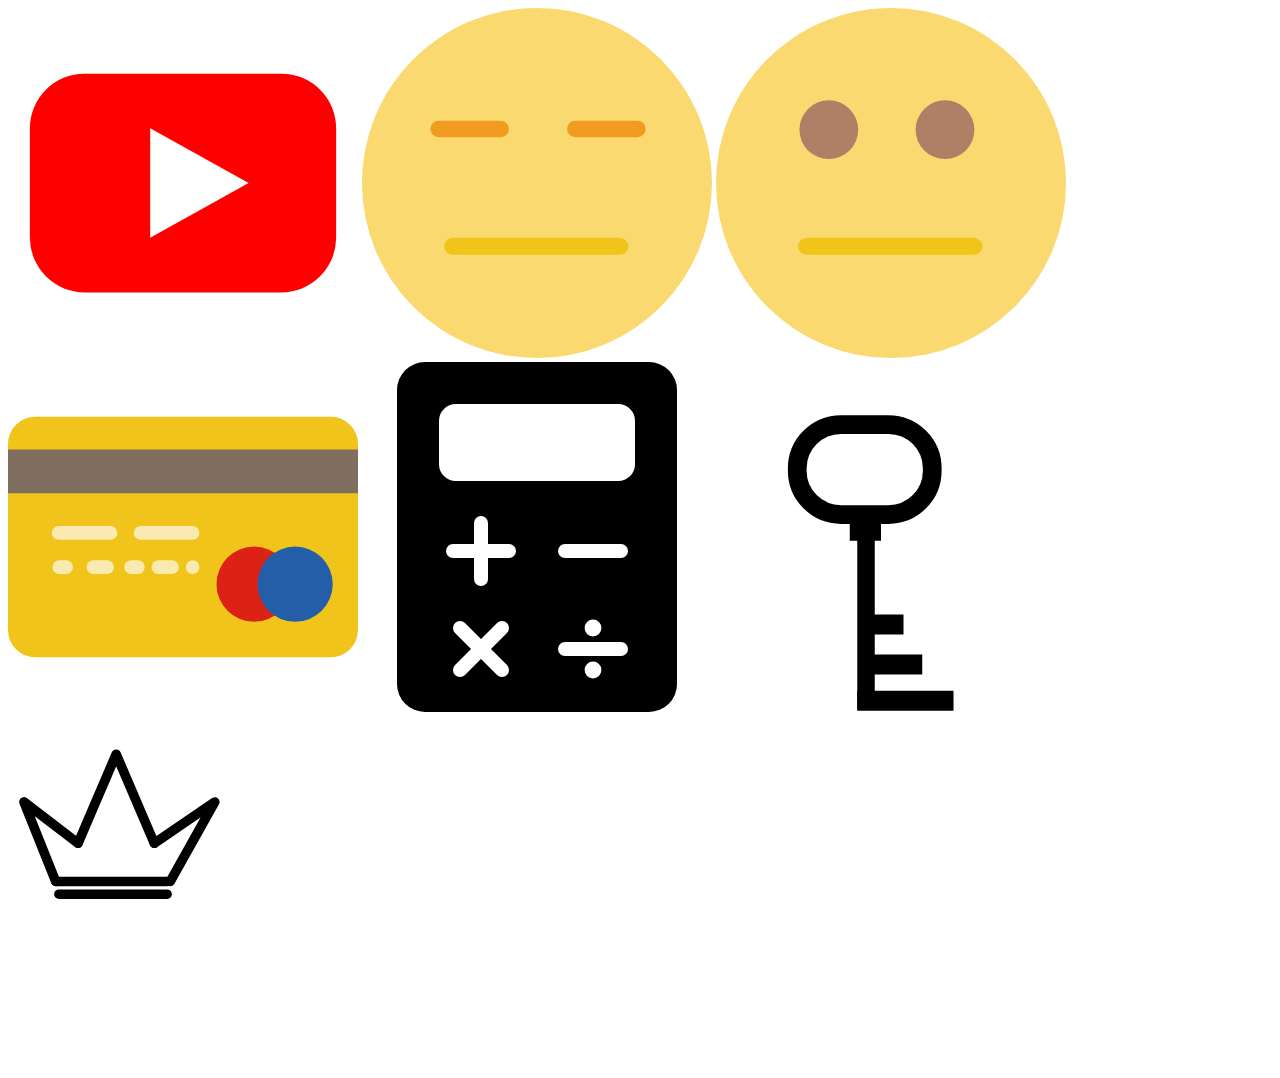
<file: index.html>
<!DOCTYPE html>
<html lang="en">

<head>
    <meta charset="UTF-8">
    <meta name="viewport" content="width=device-width, initial-scale=1.0">
    <title>Document</title>
</head>

<body>
    <svg xmlns="http://www.w3.org/2000/svg" width="350" height="350" viewBox="0 0 64 64">
        <rect x="4" y="12" width="56" height="40" rx="10" ry="10" fill="#FF0000" />
        <polygon points="26,22 26,42 44,32" fill="white" />
    </svg>

  <svg xmlns="http://www.w3.org/2000/svg" width="350" height="350" viewBox="0 0 512 512">
  <circle cx="256" cy="256" r="256" fill="#fbd971"/>
  <rect x="100" y="165" width="115" height="24" rx="12" fill="#f29c1f"/>
  <rect x="300" y="165" width="115" height="24" rx="12" fill="#f29c1f"/>
  <rect x="120" y="336" width="270" height="25" rx="14" fill="#f0c419"/>
</svg>

<svg xmlns="http://www.w3.org/2000/svg" width="350" height="350" viewBox="0 0 512 512">
  <circle cx="256" cy="256" r="256" fill="#fbd971"/>
  <circle cx="165" cy="178" r="43" fill="#af8066"/>
  <circle cx="335" cy="178" r="43" fill="#af8066"/>
  <rect x="120" y="336" width="270" height="25" rx="14" fill="#f0c419"/>
</svg>

<svg xmlns="http://www.w3.org/2000/svg" width="350" height="350" viewBox="0 0 512 512">
  <rect width="512" height="352" y="80" rx="40" fill="#f0c41b"/>
  <rect y="128" width="512" height="64" fill="#806f5e"/>
  <rect x="64" y="240" width="96" height="20" rx="10" fill="#f9eab0"/>
  <rect x="184" y="240" width="96" height="20" rx="10" fill="#f9eab0"/>
  <rect x="65" y="290" width="30" height="20" rx="10" fill="#f9eab0"/>
  <rect x="115" y="290" width="40" height="20" rx="10" fill="#f9eab0"/>
  <rect x="170" y="290" width="30" height="20" rx="10" fill="#f9eab0"/>
  <rect x="210" y="290" width="40" height="20" rx="10" fill="#f9eab0"/>
  <rect x="260" y="290" width="20" height="20" rx="10" fill="#f9eab0"/>
  <circle cx="360" cy="325" r="55" fill="#db2215"/>
  <circle cx="420" cy="325" r="55" fill="#245ea9"/>
</svg>

 <svg xmlns="http://www.w3.org/2000/svg" viewBox="0 0 200 250" width="350" height="350">
  <rect width="200" height="250" rx="20" fill="black"/>
  <rect x="30" y="30" width="140" height="55" rx="12" fill="white"/>
  <g stroke="white" stroke-width="10" stroke-linecap="round">
    <line x1="60" y1="115" x2="60" y2="155"/> 
    <line x1="40" y1="135" x2="80" y2="135"/> 
  </g>

  <g stroke="white" stroke-width="10" stroke-linecap="round">
    <line x1="120" y1="135" x2="160" y2="135"/>
  </g>

 
  <g stroke="white" stroke-width="10" stroke-linecap="round">
    <line x1="45" y1="190" x2="75" y2="220"/> 
    <line x1="75" y1="190" x2="45" y2="220"/> 
  </g>

  
  <g stroke="white" stroke-width="10" stroke-linecap="round">
    <line x1="120" y1="205" x2="160" y2="205"/> 
  </g>
  <g fill="white">
    <circle cx="140" cy="190" r="6"/> 
    <circle cx="140" cy="220" r="6"/> 
  </g>
</svg>

<svg width="300" height="300" viewBox="0 0 240 240" xmlns="http://www.w3.org/2000/svg">
  <rect x="65" y="10" width="108" height="72" rx="35" ry="35" stroke="black" stroke-width="15" fill="none"></rect>
  <rect x="112" y="90" width="15" height="8" stroke="black" stroke-width="10" fill="black"></rect>
  <line x1="120" y1="100" x2="120" y2="238" stroke="black" stroke-width="14"></line>
  <line x1="150" y1="170" x2="120" y2="170" stroke="black" stroke-width="16"></line> 
  <line x1="165" y1="202" x2="120" y2="202" stroke="black" stroke-width="16"></line> 
  <line x1="190" y1="231" x2="113" y2="231" stroke="black" stroke-width="16"></line> 
</svg>

<svg xmlns="http://www.w3.org/2000/svg" width="350" height="350" viewBox="0 0 110 110" fill="none" stroke="black" stroke-width="3" stroke-linecap="round" stroke-linejoin="round">
  <line x1="15" y1="52" x2="50" y2="52"></line>
  <path d="M15 52 L5 27 L22 40"></path>
  <path d="M22 40 L34 12 L46 40"></path>
  <path d="M46 40 L65 27 L51 52"></path>
  <line x1="16" y1="56" x2="50" y2="56"></line>
</svg>
</body>

</html>
</file>
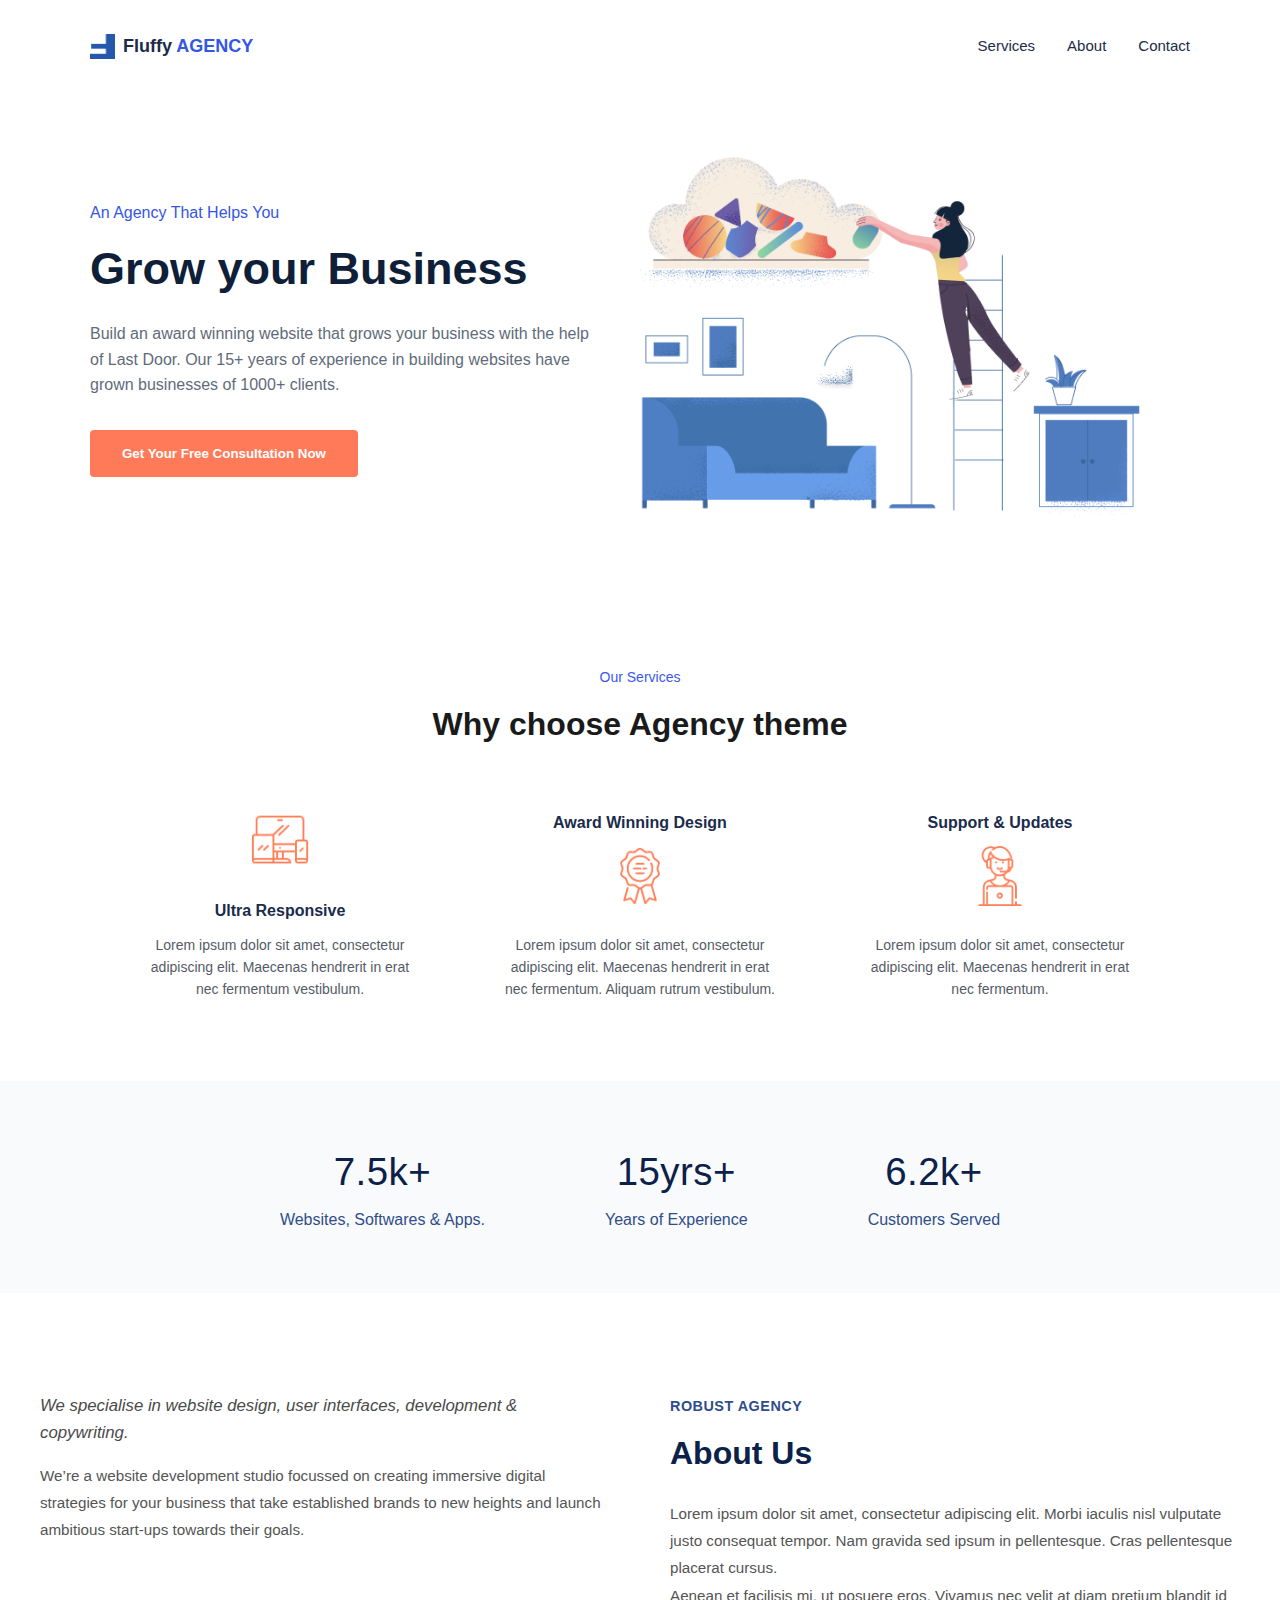
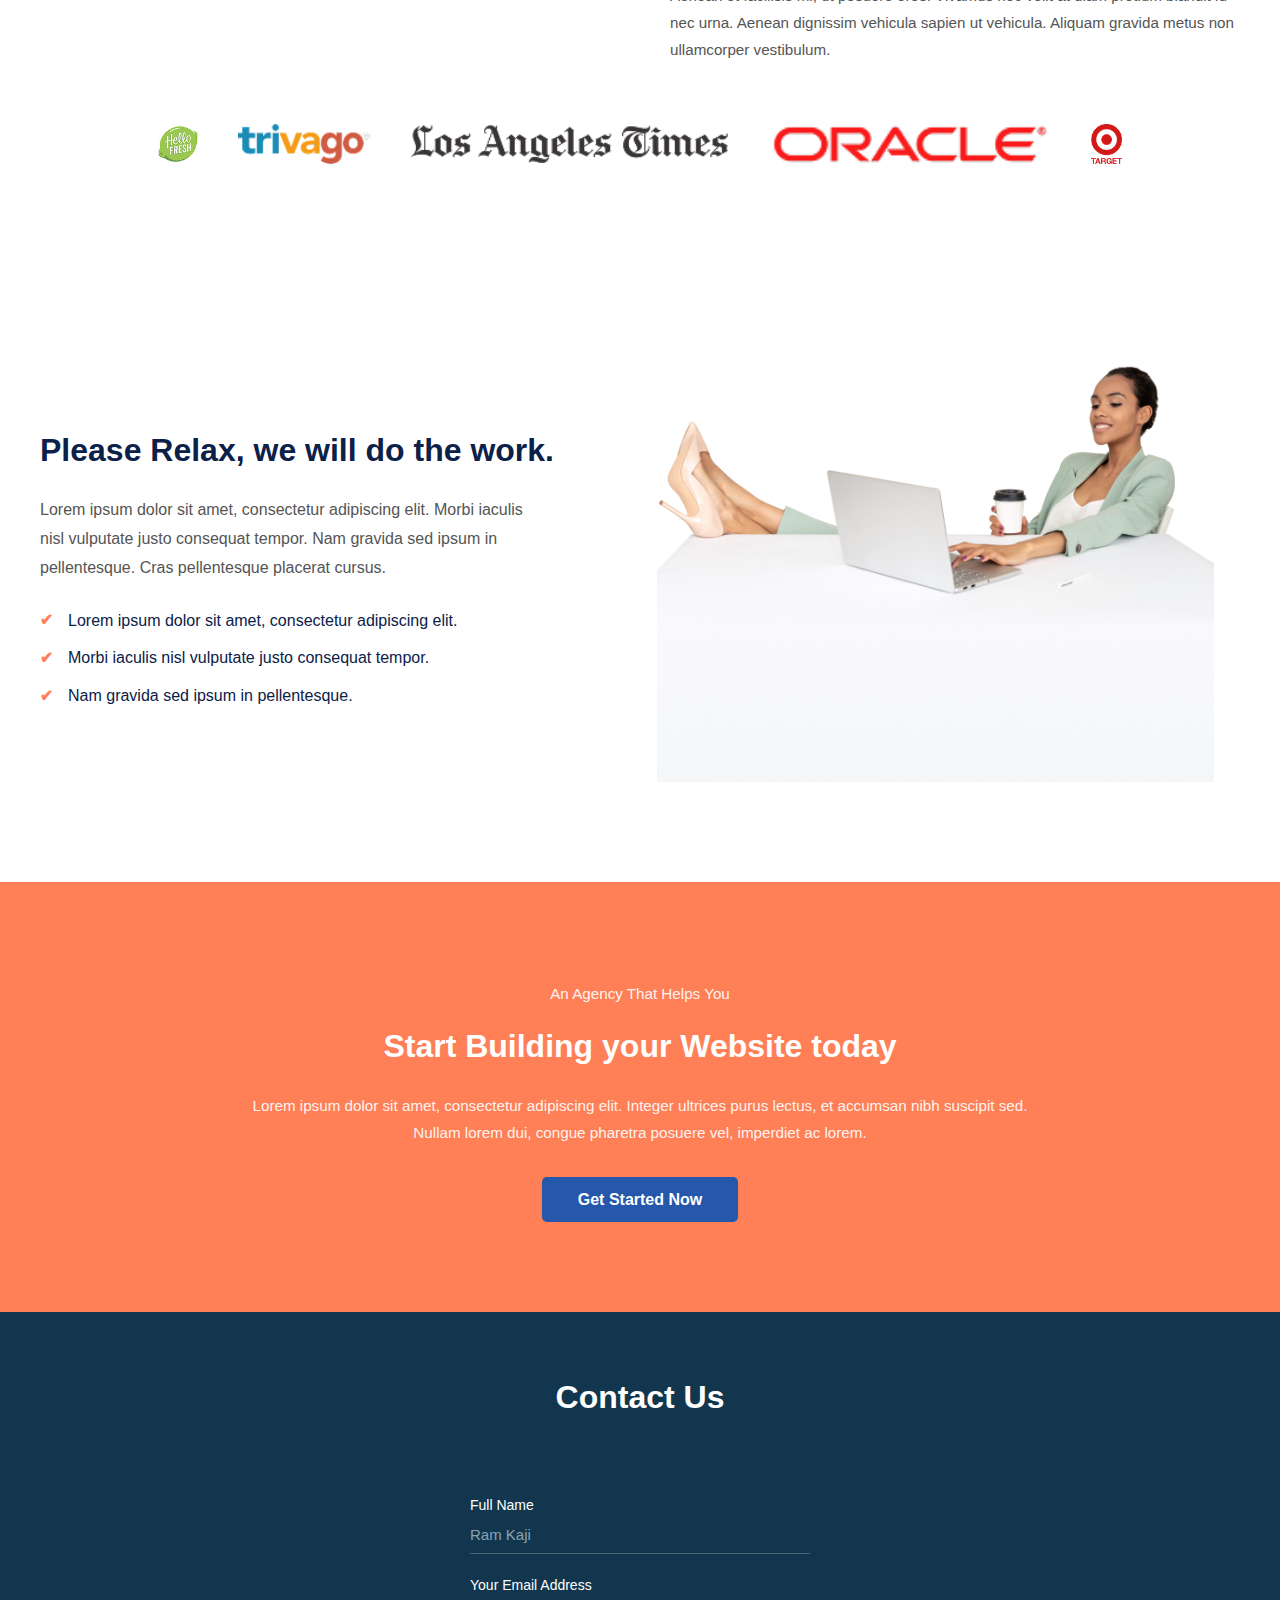
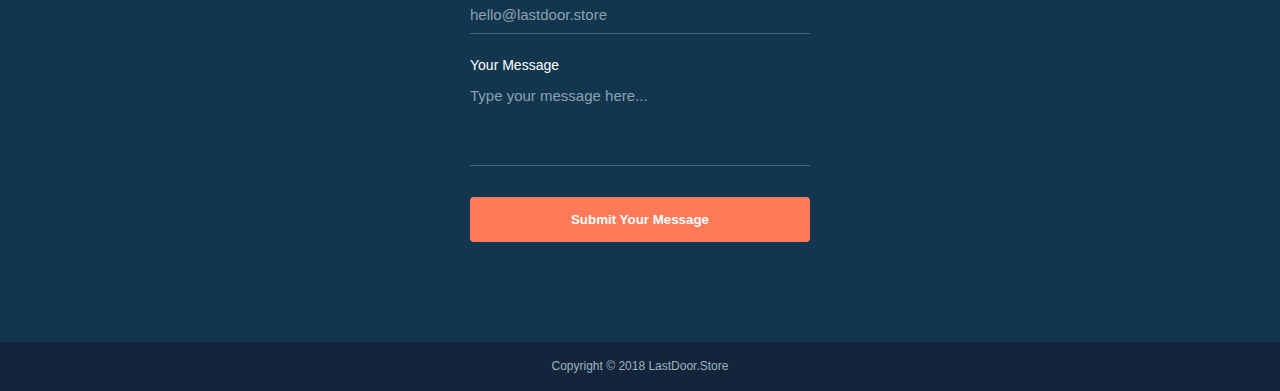
<file: detyre/index.html>
<!DOCTYPE html>
<html lang="en">

<head>
    <meta charset="UTF-8">
    <meta name="viewport" content="width=device-width, initial-scale=1.0">
    <title>Fluffy Agency</title>
    <link rel="stylesheet" href="./index.css">
</head>

<body>

    <header class="header">
        <div class="header__logo">
            <img src="./img/F.png" alt="Fluffy Agency logo" class="header__logo-img">
            <h2 class="header__logo-text">Fluffy <span class="header__logo-highlight">AGENCY</span></h2>
        </div>

        <nav class="header__nav">
            <a href="#" class="header__nav-link">Services</a>
            <a href="#" class="header__nav-link">About</a>
            <a href="#" class="header__nav-link">Contact</a>
        </nav>
    </header>

    <section class="hero">
        <div class="hero__content">
            <p class="hero__tagline">An Agency That Helps You</p>
            <h1 class="hero__title">Grow your Business</h1>
            <p class="hero__description">
                Build an award winning website that grows your business with the help of Last Door.
                Our 15+ years of experience in building websites have grown businesses of 1000+ clients.
            </p>
            <button class="hero__button">Get Your Free Consultation Now</button>
        </div>

        <div class="hero__image">
            <img src="./img/uploading-illustration.png" alt="Illustration of woman decorating" class="hero__image-img">
        </div>
    </section>

    <section class="features">
        <div class="features__caption">
            <a href="#" class="features__link">Our Services</a>
        </div>
        <div class="features__title">Why choose Agency theme</div>
        <div class="features__cards">
            <div class="features__card">
                <img src="./img/icon-ultra-responsive.png" alt="" class="features__card-image">
                <div class="features__card--title">Ultra Responsive</div>
                <div class="features__card-caption">Lorem ipsum dolor sit amet, consectetur adipiscing elit. Maecenas
                    hendrerit in erat nec fermentum vestibulum.</div>
            </div>
            <div class="features__card">
                <div class="features__card--title">Award Winning Design</div>
                <img src="./img/icon-award-winning-design.png" alt="" class="features__card-image">
                <div class="features__card-caption">Lorem ipsum dolor sit amet, consectetur adipiscing elit. Maecenas
                    hendrerit in erat nec fermentum. Aliquam rutrum vestibulum.</div>
            </div>
            <div class="features__card">
                <div class="features__card--title">Support & Updates</div>
                <img src="./img/icon-online-support.png" alt="" class="features__card-image">
                <div class="features__card-caption">Lorem ipsum dolor sit amet, consectetur adipiscing elit. Maecenas
                    hendrerit in erat nec fermentum. </div>
            </div>
        </div>
    </section>
    <section class="stats">
        <div class="stats__container">
            <div class="stats__item">
                <div class="stats__number">7.5k+</div>
                <div class="stats__text">Websites, Softwares & Apps.</div>
            </div>
            <div class="stats__item">
                <div class="stats__number">15yrs+</div>
                <div class="stats__text">Years of Experience</div>
            </div>
            <div class="stats__item">
                <div class="stats__number">6.2k+</div>
                <div class="stats__text">Customers Served</div>
            </div>
        </div>
    </section>

    <section class="about">
        <div class="about__container">

            <div class="about__content">
                <div class="about__left">
                    <p class="about__intro"><em>We specialise in website design, user interfaces, development &
                            copywriting.</em></p>
                    <p class="about__desc">
                        We’re a website development studio focussed on creating immersive digital strategies for your
                        business that take established brands to new heights and launch ambitious start-ups towards
                        their
                        goals.
                    </p>
                </div>

                <div class="about__right">
                    <a href="#" class="about__link">Robust Agency</a>
                    <h2 class="about__title">About Us</h2>
                    <p class="about__text">
                        Lorem ipsum dolor sit amet, consectetur adipiscing elit. Morbi iaculis nisl vulputate justo
                        consequat tempor. Nam gravida sed ipsum in pellentesque. Cras pellentesque placerat cursus.
                    </p>
                    <p class="about__text">
                        Aenean et facilisis mi, ut posuere eros. Vivamus nec velit at diam pretium blandit id nec urna.
                        Aenean dignissim vehicula sapien ut vehicula. Aliquam gravida metus non ullamcorper vestibulum.
                    </p>
                </div>
            </div>

            <div class="about__logos">
                <img src="./img/logo-hello-fresh.png" alt="HelloFresh">
                <img src="./img/logo-trivago.png" alt="Trivago">
                <img src="./img/logo-los-angelese-times.png" alt="Los Angeles Times">
                <img src="./img/logo-oracle.png" alt="Oracle">
                <img src="./img/logo-target.png" alt="Target">
            </div>

        </div>
    </section>
    <section class="relax">
        <div class="relax__container">
            <div class="relax__content">
                <div class="relax__text">
                    <h2 class="relax__title">Please Relax, we will do the work.</h2>
                    <p class="relax__desc">
                        Lorem ipsum dolor sit amet, consectetur adipiscing elit. Morbi iaculis nisl vulputate justo
                        consequat tempor. Nam gravida sed ipsum in pellentesque. Cras pellentesque placerat cursus.
                    </p>
                    <ul class="relax__list">
                        <li>Lorem ipsum dolor sit amet, consectetur adipiscing elit.</li>
                        <li>Morbi iaculis nisl vulputate justo consequat tempor.</li>
                        <li>Nam gravida sed ipsum in pellentesque.</li>
                    </ul>
                </div>
                <div class="relax__image">
                    <img src="./img/image-relaxing.png" alt="Relaxing person at laptop">
                </div>
            </div>
        </div>
    </section>

    <section class="cta">
        <div class="cta__container">
            <p class="cta__subtitle">An Agency That Helps You</p>
            <h2 class="cta__title">Start Building your Website today</h2>
            <p class="cta__desc">
                Lorem ipsum dolor sit amet, consectetur adipiscing elit. Integer ultrices purus lectus, et accumsan nibh
                suscipit sed. Nullam lorem dui, congue pharetra posuere vel, imperdiet ac lorem.
            </p>
            <a href="#" class="cta__button">Get Started Now</a>
        </div>
    </section>

    <section>
        <form>
            
            <div class="wrapper">
                <form>
                    <div class="container">
                        <fieldset>
                            <legend class="contact">Contact Us</legend>

                            <label class="label-name">
                                Full Name
                                <div class="name">
                                    <input required placeholder="Ram Kaji" type="text" name="name" />
                                </div>
                            </label>

                            <label class="label-email">
                                Your Email Address
                                <div class="email">
                                    <input required placeholder="hello@lastdoor.store" type="email" name="email" />
                                </div>
                            </label>

                            <label class="label-message">
                                Your Message
                                <div class="message">
                                    <textarea required placeholder="Type your message here..." name="message"
                                        rows="4"></textarea>
                                </div>
                            </label>

                            <div class="button">
                                <input type="submit" value="Submit Your Message" />
                            </div>
                        </fieldset>
                    </div>
                </form>
            </div>
            <footer>
                <div class="copyright">Copyright © 2018 LastDoor.Store</div>
            </footer>
    </section>


</body>

</html>
</file>
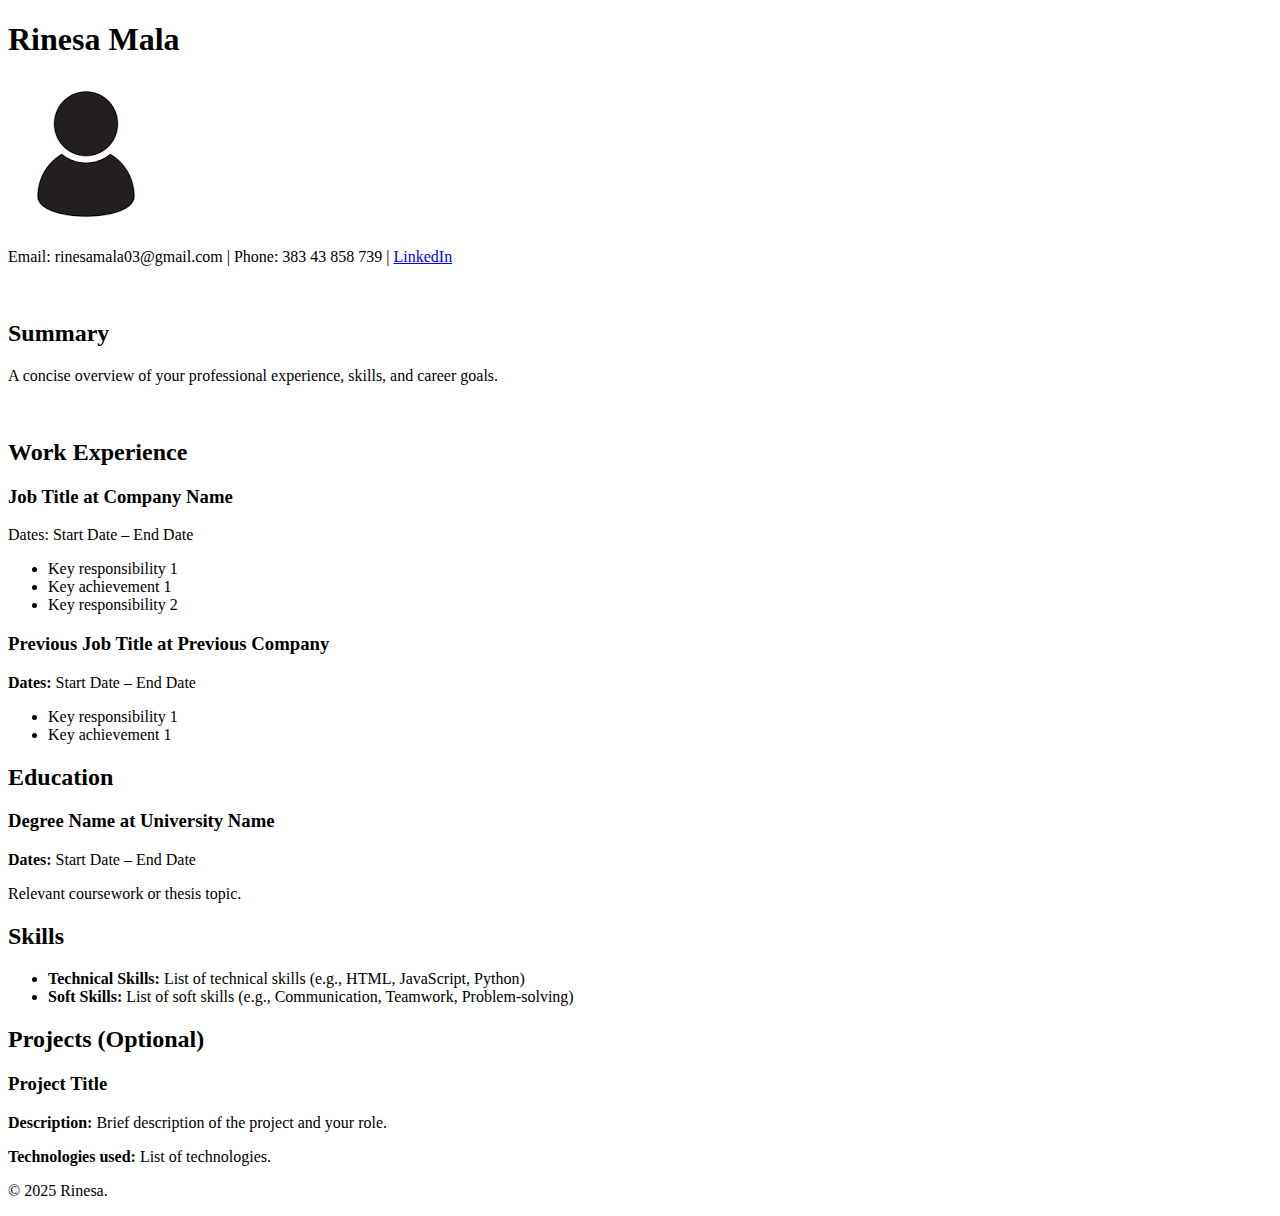
<file: homework/CV.html>
<!DOCTYPE html>
<html lang="en">
<head>
    <meta charset="UTF-8">
    <meta name="viewport" content="width=device-width, initial-scale=1.0">
    <title>CV Rinesa</title>
</head>
<body>

    <header>
        <h1>Rinesa Mala</h1>
        <img src="[data-uri]" alt="">
        <p>Email: rinesamala03@gmail.com | Phone: 383 43 858 739 | <a href="https://www.linkedin.com/">LinkedIn</a></p> <br>
    </header>

        <h2>Summary</h2>
        <p>A concise overview of your professional experience, skills, and career goals.</p> <br>

        <h2>Work Experience</h2>
            <h3>Job Title at Company Name</h3>
            <p>Dates: Start Date – End Date</p>
            <ul>
                <li>Key responsibility 1</li>
                <li>Key achievement 1</li>
                <li>Key responsibility 2</li>
            </ul>
    
            <h3>Previous Job Title at Previous Company</h3>
            <p><b>Dates:</b> Start Date – End Date</p>
            <ul>
                <li>Key responsibility 1</li>
                <li>Key achievement 1</li>
            </ul>
    


        <h2>Education</h2>
        
            <h3>Degree Name at University Name</h3>
            <p><b>Dates:</b> Start Date – End Date</p>
            <p>Relevant coursework or thesis topic.</p>
       
        <h2>Skills</h2>
        <ul>
            <li><b>Technical Skills:</b> List of technical skills (e.g., HTML, JavaScript, Python)</li>
            <li><b>Soft Skills:</b> List of soft skills (e.g., Communication, Teamwork, Problem-solving)</li>
        </ul>

        <h2>Projects (Optional)</h2>
       
            <h3>Project Title</h3>
            <p><b>Description:</b> Brief description of the project and your role.</p>
            <p><b>Technologies used:</b> List of technologies.</p>
        

    <footer>
        <p>&copy; 2025 Rinesa.</p>
    </footer>

</body>
</html>
</file>
<file: detyre/index.css>
* {
    margin: 0;
    padding: 0;
    box-sizing: border-box;
    }

body {
    background-color: #fff;
    color: #1d1d1f;
    line-height: 1.6;
    min-height: 100vh;
    display: flex;
    flex-direction: column;
    font-family: "Avenir Next", "Helvetica Neue", Arial, sans-serif;
}


section {
    width: 100%;
    box-sizing: border-box;
    flex: 1;
}

.header {
    display: flex;
    justify-content: space-between;
    align-items: center;
    padding: 32px 90px;
}

.header__logo {
    display: flex;
    align-items: center;
    gap: 8px;
}

.header__logo-img {
    width: 25px;
    height: 25px;
}

.header__logo-text {
    font-size: 18px;
    font-weight: 600;
    color: #1b2b48;
}

.header__logo-highlight {
    color: #3456e5;
}

.header__nav {
    display: flex;
    align-items: center;
}

.header__nav-link {
    text-decoration: none;
    color: #1b2b48;
    font-size: 15px;
    margin-left: 32px;
    transition: color 0.3s ease-in-out;
}

.header__nav-link:hover {
    color: #3456e5;
}

.hero {
    display: flex;
    align-items: center;
    justify-content: space-between;
    padding: 64px 90px;
}

.hero__content {
    max-width: 500px;
}

.hero__tagline {
    color: #3456e5;
    font-weight: 500;
    margin-bottom: 8px;
}

.hero__title {
    font-size: 45px;
    font-weight: 700;
    margin-bottom: 16px;
    color: #0f1e39;
}

.hero__description {
    color: #5f6b7a;
    font-size: 16px;
    line-height: 1.6;
    margin-bottom: 32px;
}

.hero__button {
    background-color: #ff7a59;
    color: #fff;
    border: none;
    padding: 16px 32px;
    border-radius: 4px;
    font-weight: 600;
    cursor: pointer;
    transition: background-color 0.3s ease-in-out;
}

.hero__button:hover {
    background-color: #ff6842;
}

.hero__image {
    flex: 1;
    display: flex;
    justify-content: center;
    align-items: center;
}

.hero__image-img {
    width: 90%;
    max-width: 500px;
}

.features {
    background-color: #fff;
    color: #1a1a1a;
    text-align: center;
    padding: 80px 0;
}

.features__caption {
    margin-bottom: 10px;
}

.features__link {
    text-decoration: none;
    color: #3b57f0;
    font-size: 14px;
    font-weight: 500;
}

.features__title {
    font-size: 32px;
    font-weight: 600;
    margin-bottom: 60px;
}

.features__cards {
    display: flex;
    justify-content: center;
    gap: 80px;
    flex-wrap: wrap;
}

.features__card {
    max-width: 280px;
    text-align: center;
    transition: transform 0.3s ease-in-out;
}

.features__card:hover {
    transform: translateY(-5px);
}

.features__card-image {
    width: 60px;
    margin-bottom: 20px;
}

.features__card--title {
    font-weight: 600;
    font-size: 16px;
    color: #1a2b4b;
    margin-bottom: 10px;
}

.features__card-caption {
    font-size: 14px;
    color: #555b66;
    line-height: 1.6;
}

.stats {
    background-color: #f9fafb;
    padding: 60px 20px;
    text-align: center;
}

.stats__container {
    display: flex;
    justify-content: center;
    flex-wrap: wrap;
    gap: 120px;
    max-width: 1000px;
    margin: 0 auto;
}

.stats__number {
    font-size: 2.4rem;
    font-weight: 400;
    color: #0b2149;
    letter-spacing: 0.5px;
}

.stats__text {
    font-size: 1rem;
    color: #2f4d8a;
    margin-top: 5px;
}

.about {
    background-color: #fff;
    padding: 100px 20px;
}

.about__container {
    max-width: 1200px;
    margin: 0 auto;
    display: flex;
    flex-direction: column;
    gap: 60px;
}

.about__content {
    display: flex;
    justify-content: space-between;
    align-items: flex-start;
    gap: 60px;
    flex-wrap: wrap;
}

.about__left,
.about__right {
    flex: 1;
    min-width: 300px;
}

.about__intro {
    font-style: italic;
    font-size: 1.05rem;
    color: #4a4a4a;
    margin-bottom: 15px;
}

.about__desc,
.about__text {
    color: #555;
    line-height: 1.8;
    font-size: 0.95rem;
}

.about__title {
    font-size: 2rem;
    font-weight: 700;
    color: #0b2149;
    margin: 10px 0 20px;
}

.about__link {
    color: #2f4d8a;
    text-transform: uppercase;
    font-weight: 600;
    font-size: 0.9rem;
    letter-spacing: 0.5px;
    text-decoration: none;
}

.about__logos {
    display: flex;
    justify-content: center;
    flex-wrap: wrap;
    gap: 40px;
}

.about__logos img {
    height: 40px;
    opacity: 0.9;
    transition: opacity 0.3s ease;
}

.about__logos img:hover {
    opacity: 1;
}

.relax {
    background-color: #fff;
    padding: 100px 20px;
}

.relax__content {
    display: flex;
    flex-direction: row;
    justify-content: space-between;
    align-items: center;
    gap: 60px;
    flex-wrap: wrap;
}

.relax__container {
    max-width: 1200px;
    margin: 0 auto;
    display: flex;
    flex-wrap: wrap;
    align-items: center;
    gap: 60px;
}

.relax__text {
    flex: 1;
    min-width: 300px;
}

.relax__title {
    font-size: 2rem;
    font-weight: 700;
    color: #0b2149;
    margin-bottom: 20px;
}

.relax__desc {
    color: #555;
    line-height: 1.8;
    margin-bottom: 25px;
    max-width: 500px;
}

.relax__list {
    list-style: none;
}

.relax__list li {
    position: relative;
    padding-left: 28px;
    margin-bottom: 12px;
    color: #0b2149;
    display: flex;
    align-items: center; 
}

.relax__list li::before {
    content: "✔";
    position: absolute;
    left: 0;
    top: 50%;
    transform: translateY(-50%);
    color: #FF7F57;
    font-weight: bold;
    font-size: 16px;
}


.relax__image {
    flex: 1;
    display: flex;
    justify-content: center;
}

.relax__image img {
    max-width: 100%;
    height: auto;
}

.cta {
    background-color: #FF7F57;
    color: #fff;
    text-align: center;
    padding: 100px 20px;
}

.cta__container {
    max-width: 800px;
    margin: 0 auto;
}

.cta__subtitle {
    font-size: 0.95rem;
    font-weight: 500;
    margin-bottom: 15px;
    opacity: 0.9;
}

.cta__title {
    font-size: 2rem;
    font-weight: 700;
    margin-bottom: 20px;
}

.cta__desc {
    font-size: 0.95rem;
    line-height: 1.8;
    opacity: 0.9;
    margin-bottom: 40px;
}

.cta__button {
    background-color: #2557AB;
    color: #fff;
    text-decoration: none;
    padding: 14px 36px;
    border-radius: 5px;
    font-weight: 600;
    font-size: 1rem;
    transition: background-color 0.3s ease, transform 0.2s ease;
}

.cta__button:hover {
    background-color: #1e4892;
}

.wrapper {
    display: flex;
    flex-direction: column;
    justify-content: center;
    align-items: center;
    padding: 60px 0;
    background: #11364E;
    color: #ffffff;
    font-family: "Avenir Next", "Helvetica Neue", Arial, sans-serif;
}

.container {
    display: flex;
    justify-content: center;
    align-items: center;
}

fieldset {
    border: none;
    background-color: #11364E;
    width: 400px;
    padding: 40px 30px;
}

.contact {
    text-align: center;
    margin-bottom: 30px;
    font-size: 32px;
    color: #ffffff;
    font-weight: 700;
}

label {
    display: block;
    font-size: 14px;
    color: #ffffff;
    margin-bottom: 20px;
    font-weight: 500;
}

.name input,
.email input,
.message textarea {
    width: 100%;
    background: transparent;
    border: none;
    border-bottom: 1px solid #4a6674;
    padding: 10px 0;
    color: #ffffff;
    font-size: 15px;
    outline: none;
    resize: none;
    font-family: "Avenir Next", "Helvetica Neue", Arial, sans-serif;
}

.name input::placeholder,
.email input::placeholder,
.message textarea::placeholder {
    color: #8ca2b0;
    font-family: "Avenir Next", "Helvetica Neue", Arial, sans-serif;
}

.name input:focus,
.email input:focus,
.message textarea:focus {
    border-bottom: 1px solid #ff7e5f;
}

.button {
    text-align: center;
    margin-top: 25px;
}

.button input[type="submit"] {
    background-color: #ff7a59;
    border: none;
    color: white;
    padding: 15px 0;
    width: 100%;
    border-radius: 4px;
    font-weight: 600;
    cursor: pointer;
    transition: background-color 0.3s ease;
    font-family: "Avenir Next", "Helvetica Neue", Arial, sans-serif;
}

.button input[type="submit"]:hover {
    background-color: #ff6842;
}

footer {
    background-color: #13253A;
    text-align: center;
    color: #9db4c0;
    font-size: 12px;
    padding: 15px 0;
    width: 100%;
    position: relative;
    bottom: 0;
}
</file>
